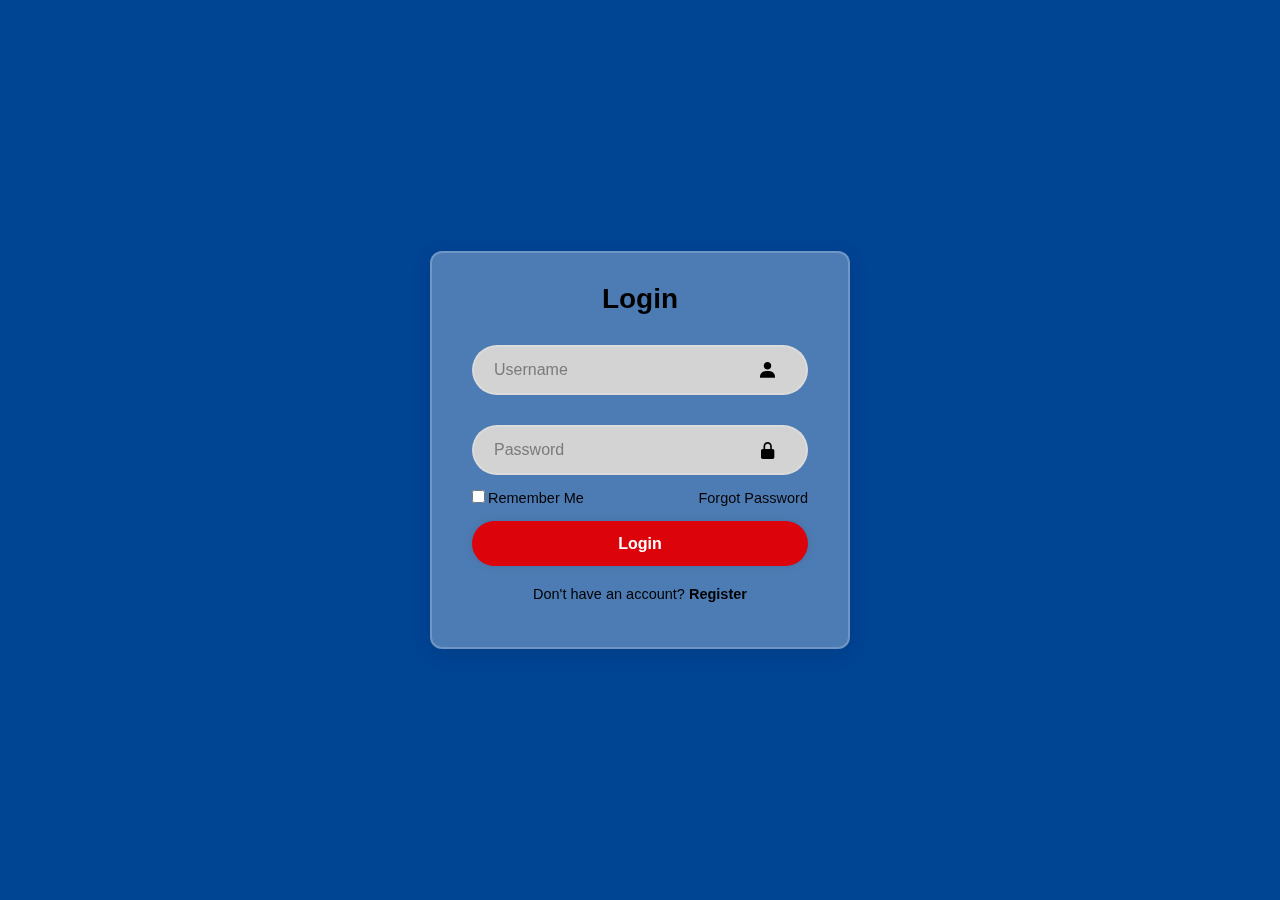
<file: login.html>
<!DOCTYPE html>
<html lang="en">
<head>
  <meta charset="UTF-8">
  <meta name="viewport" content="width=device-width, initial-scale=1.0">
  <title>Login</title>
  <link rel="icon" href="plus.png">
  <link rel="stylesheet" href="styles.css">
  <link href='https://unpkg.com/boxicons@2.1.4/css/boxicons.min.css' rel='stylesheet'>
</head>
<body>
  <div class="wrapper">
    <form action="">
      <h1>Login </h1>
      <div class="input-box">
        <input type="text" placeholder="Username" required>
        <i class='bx bxs-user'></i>
      </div>
      <div class="input-box">
        <input type="password" placeholder="Password" required>
        <i class='bx bxs-lock-alt' ></i>
      </div>
      <div class="remember-forgot">
        <label><input type="checkbox">Remember Me</label>
        <a href="#">Forgot Password</a>
      </div>
      <button type="submit" class="btn">Login</button>
      <div class="register-link">
        <p>Don't have an account? <a href="signup.html" id="register-link">Register</a></p>
      </div>
    </form>
  </div>

  <script>
    document.getElementById('register-link').addEventListener('click', function(event) {
      event.preventDefault(); // Prevent the default anchor behavior
      window.location.href = 'signup.html'; // Redirect to the signup page
    });
  </script>
</body>
</html>
</file>
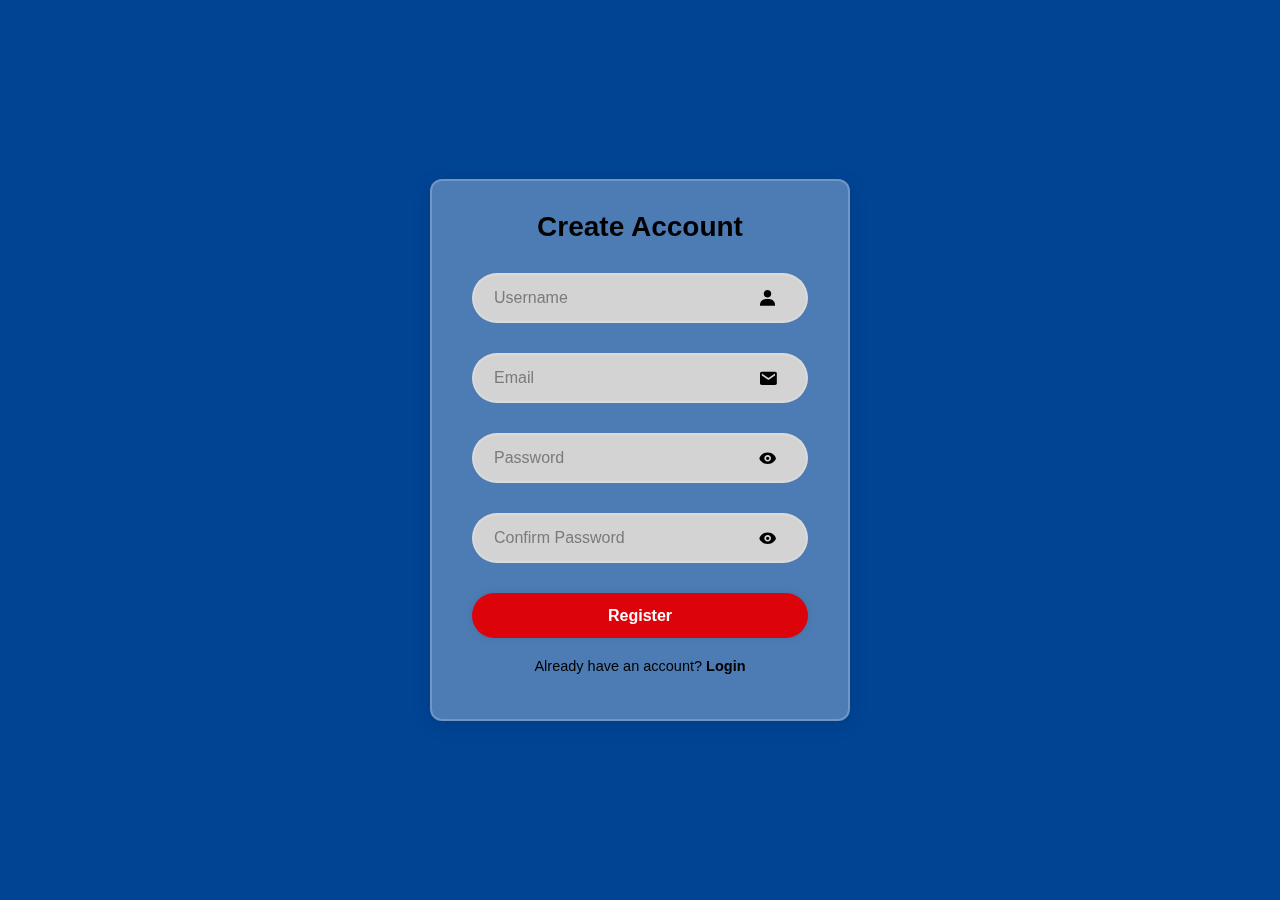
<file: signup.html>
<!DOCTYPE html>
<html lang="en">
<head>
  <meta charset="UTF-8">
  <meta name="viewport" content="width=device-width, initial-scale=1.0">
  <title>Register</title>
  <link rel="icon" href="plus.png">
  <link rel="stylesheet" href="styles.css">
  <link href='https://unpkg.com/boxicons@2.1.4/css/boxicons.min.css' rel='stylesheet'>
</head>
<body>
  <div class="wrapper">
    <form id="register-form">
      <h2>Create Account</h2>

      <div class="input-box">
        <input type="text" placeholder="Username" required>
        <i class='bx bxs-user'></i>
      </div>

      <div class="input-box">
        <input type="email" placeholder="Email" required>
        <i class='bx bxs-envelope'></i>
      </div>

      <div class="input-box">
        <input type="password" id="password" placeholder="Password" required>
        <i class='bx bxs-show' id="togglePassword" style="position: absolute; right: 20px; top: 30%; cursor: pointer;"></i>
      </div>

      <div class="input-box">
        <input type="password" id="confirm-password" placeholder="Confirm Password" required>
        <i class='bx bxs-show' id="toggleConfirmPassword" style="position: absolute; right: 20px; top: 30%; cursor: pointer;"></i>
      </div>
      
      <div id="error-message" style="color: rgb(0, 0, 0);  font-size: 14px ;"; ></div>

      <button type="submit" class="btn">Register</button>
      <div class="register-link">
        <p>Already have an account? <a href="login.html" id="login-link">Login</a></p>
      </div>
    </form>
  </div>

  <script>
    const togglePassword = document.getElementById('togglePassword');
    const passwordInput = document.getElementById('password');
    togglePassword.addEventListener('click', function () {
      const type = passwordInput.getAttribute('type') === 'password' ? 'text' : 'password';
      passwordInput.setAttribute('type', type);
      this.classList.toggle('bx-show');
      this.classList.toggle('bx-hide');
    });

    const toggleConfirmPassword = document.getElementById('toggleConfirmPassword');
    const confirmPasswordInput = document.getElementById('confirm-password');
    toggleConfirmPassword.addEventListener('click', function () {
      const type = confirmPasswordInput.getAttribute('type') === 'password' ? 'text' : 'password';
      confirmPasswordInput.setAttribute('type', type);
      this.classList.toggle('bx-show');
      this.classList.toggle('bx-hide');
    });

    document.getElementById('register-form').addEventListener('submit', function(event) {
      event.preventDefault();

      const password = document.getElementById('password').value;
      const confirmPassword = document.getElementById('confirm-password').value;
      const errorMessageDiv = document.getElementById('error-message');

      errorMessageDiv.textContent = '';

      if (password !== confirmPassword) {
        errorMessageDiv.textContent = "Passwords do not match! Please try again.";
        return;
      }

      alert("Passwords match! Registration successful."); 
    });

    document.getElementById('login-link').addEventListener('click', function(event) {
      event.preventDefault(); 
      window.location.href = 'login.html'; 
    });
  </script>
</body>
</html>
</file>
<file: styles.css>
* {
  margin: 0;
  padding: 0;
  box-sizing: border-box;
  font-family: "Poppins", sans-serif;
}

body {
  display: flex;
  justify-content: center;
  align-items: center;
  min-height: 100vh;
  background-color: #004494;
  background-size: cover;
  background-position: center;
  background-repeat: no-repeat;
}

.wrapper {
  width: 420px;
  background: rgba(255, 255, 255, 0.3);
  border: 2px solid rgba(255, 255, 255, 0.2);
  backdrop-filter: blur(9px);
  color: #000000;
  border-radius: 12px;
  padding: 30px 40px;
  box-shadow: 0 4px 20px rgba(0, 0, 0, 0.1);
}

.wrapper h2 {
  font-size: 28px;
  color: #000000;
  text-align: center;
}
.wrapper h1 {
  font-size: 28px;
  color: #000000;
  text-align: center;
}
.wrapper .input-box {
  position: relative;
  width: 100%;
  height: 50px;
  margin: 30px 0;
}

.input-box input {
  width: 100%;
  height: 100%;
  background: #d3d3d3;
  outline: none;
  border: 2px solid rgba(255, 255, 255, .2);
  border-radius: 40px;
  font-size: 16px;
  color: #2e2e2e;
  padding: 20px 45px 20px 20px;
}

.input-box input::placeholder {
  color: #7c7a7a;
}

.input-box i {
  position: absolute;
  right: 20px; 
  top: 30%;
  transform: translate(-50%);
  font-size: 20px;
  cursor: pointer; 
}

.remember-forgot {
  display: flex;
  justify-content: space-between;
  font-size: 14.5px;
  margin: -15px 0 15px;
}

.remember-forgot label input {
  accent-color: #000000;
  margin-right: 3px;
}

.remember-forgot a {
  color: #050505; 
  text-decoration: none;
}

.remember-forgot a:hover {
  text-decoration: underline; 
  color: #000000; 
}

/* Styles for showing and hiding passwords */
.input-box i.bx-show {
  color: #007bff; 
}

.input-box i.bx-hide {
  color: #7c7a7a; 
}

.wrapper .btn {
  width: 100%;
  height: 45px;
  background: #dc030a;
  border: none;
  outline: none;
  border-radius: 40px;
  box-shadow: 0 0 10px rgba(0, 0, 0, .1);
  cursor: pointer;
  font-size: 16px;
  color: #ffffff;
  font-weight: 600;
}

.wrapper .btn:hover {
  background-color: rgb(135, 6, 12);
}

.wrapper .register-link {
  font-size: 14.5px;
  text-align: center;
  margin: 20px 0 15px;
}


.wrapper .btn:active {
  background-color: #004494;
  transform: scale(1);
}


.register-link p a {
  color: #000000;
  text-decoration: none;
  font-weight: 600;
}

.register-link p a:hover {
  text-decoration: underline;
}
</file>
